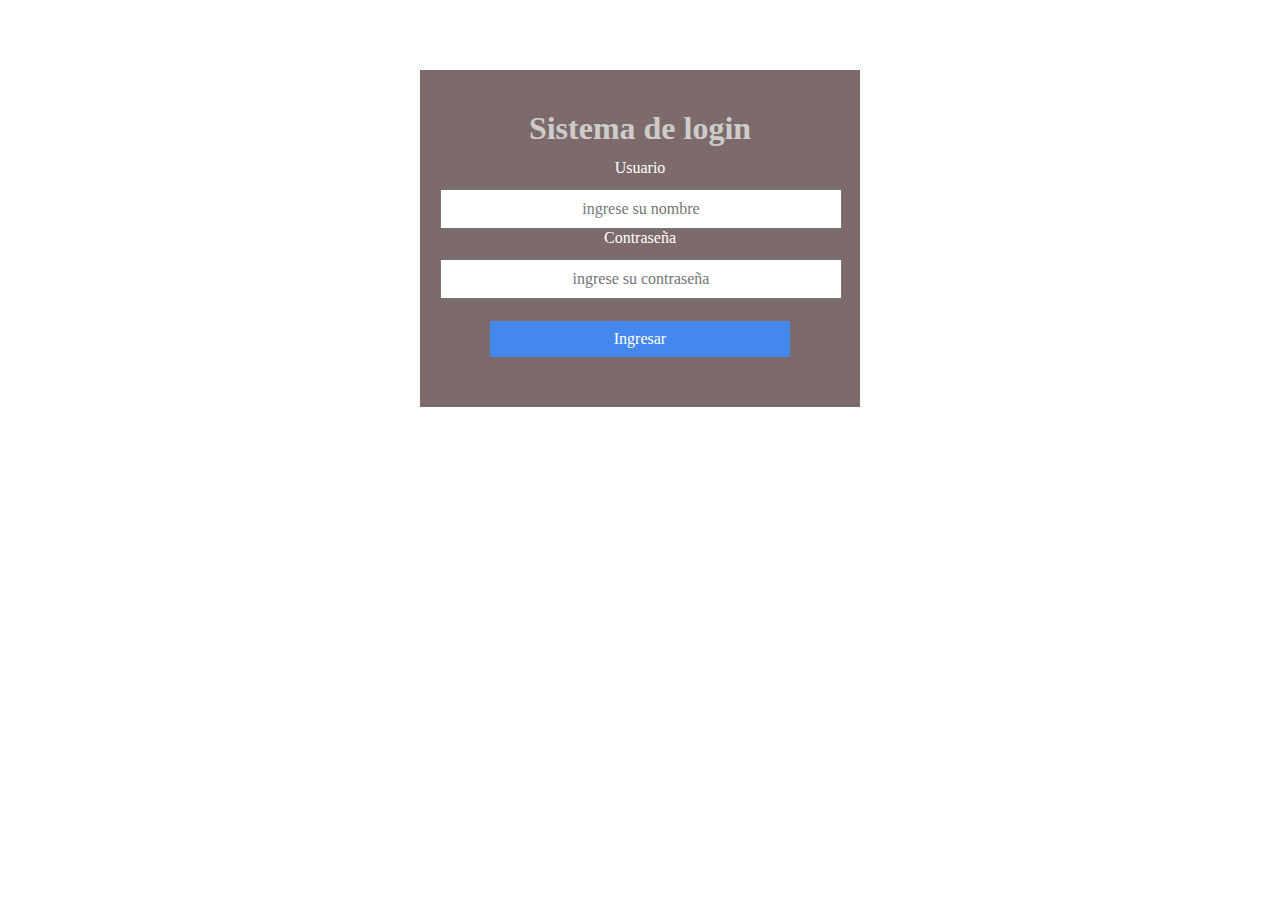
<file: validar/index.html>
<!DOCTYPE html>
<html lang="es">
<head>
    <meta charset="UTF-8">
    <meta name="viewport" content="width=device-width, initial-scale=1.0">
    <title>login</title>
    <link rel="stylesheet" href="css/login.css">
    <link rel="stylesheet" href="css/cabecera.css">
    <link rel="stylesheet" href="https://cdnjs.cloudflare.com/ajax/libs/animate.css/4.0.0/animate.min.css">
</head>
<body>
   <form action="index2.html" method="post">
   <h1 class="animate__animated animate__backInLeft">Sistema de login</h1>
   <p>Usuario <input type="text" placeholder="ingrese su nombre" name="usuario"></p>
   <p>Contraseña <input type="password" placeholder="ingrese su contraseña" name="contraseña"></p>
   <input type="submit" value="Ingresar">
   
   </form> 
</body>
</html>
</file>
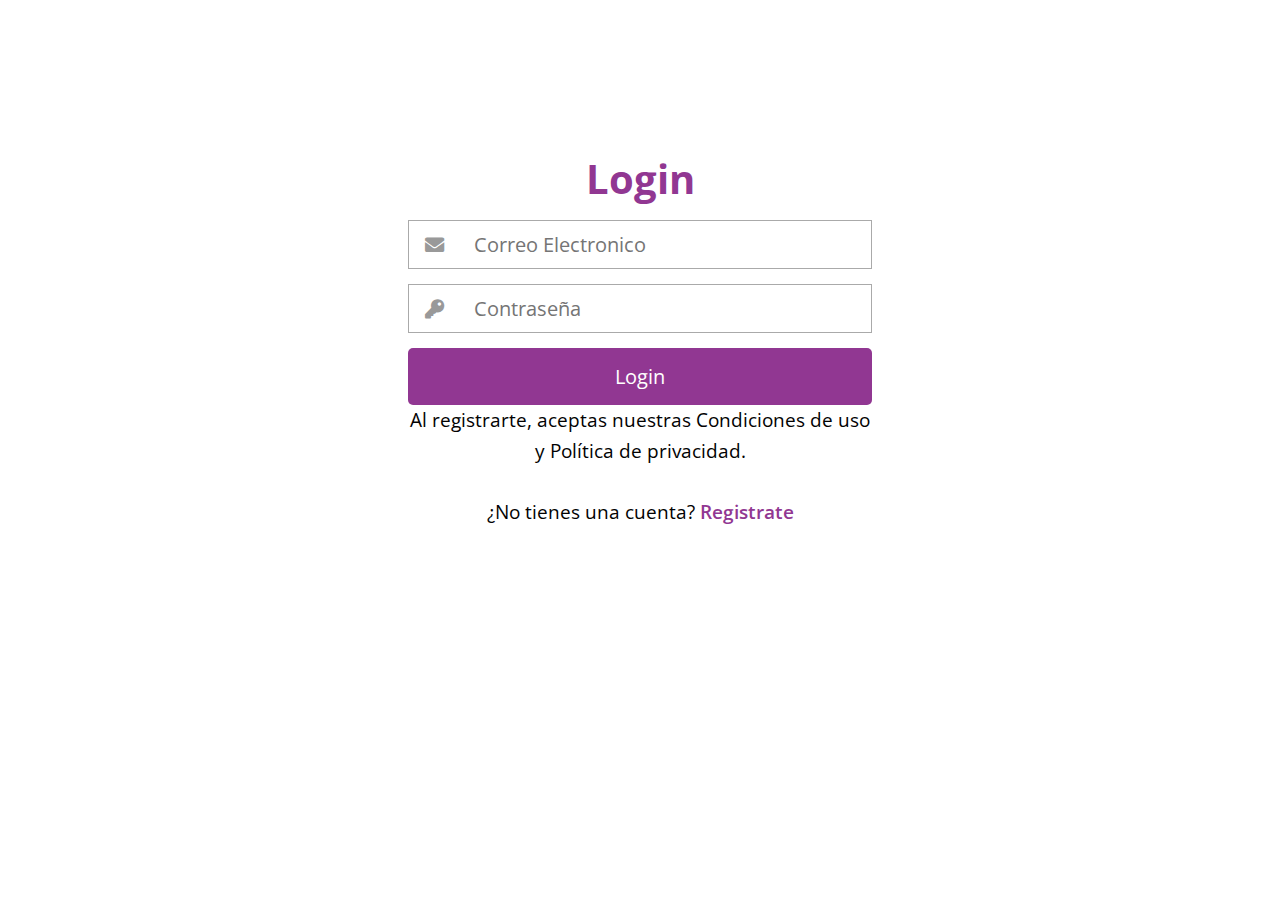
<file: validar/loginvista.html>
<!DOCTYPE html>
<html lang="es">
<head>
	<meta charset="UTF-8">
	<title></title> 
	<meta name="viewport" content="width=device-width, user-scalable=yes, initial-scale=1.0, maximum-scale=3.0, minimum-scale=1.0">
 <link rel="stylesheet" href="https://use.fontawesome.com/releases/v5.6.3/css/all.css" >
	<link rel="stylesheet" href="estilos.css">
	

</head>  
<body>
    <form class="formulario">
    
    <h1>Login</h1>
     <div class="contenedor">
     
     
         
         <div class="input-contenedor">
         <i class="fas fa-envelope icon"></i>
         <input type="text" placeholder="Correo Electronico">
         
         </div>
         
         <div class="input-contenedor">
        <i class="fas fa-key icon"></i>
         <input type="password" placeholder="Contraseña">
         
         </div>
         <input type="submit" value="Login" class="button">
         <p>Al registrarte, aceptas nuestras Condiciones de uso y Política de privacidad.</p>
         <p>¿No tienes una cuenta? <a class="link" href="registrarvista.html">Registrate </a></p>
     </div>
    </form>
</body>
</html>
</file>
<file: validar/css/login.css>
* {
	padding: 0;
	margin: 0;
	font-family: century gothic;
	text-align: center;
}

form {
	padding: 50px 20px;
	background-color: #381b1ba6;
	margin: calc(25% + 100px);
	margin-top: 70px;
	padding-top: 28px;
	margin-bottom: 30px
}

h1 {
	text-align: center;
	padding: 12px;
	color: rgb(206, 203, 203)
}

input {
	width: calc(100% - 20px);
	padding: 9px;
	margin: auto;
	margin-top: 12px;
	font-size: 16px
}

input[type='submit']{
	background-color: #48e;
	color: #fff;
	width: calc(80% - 20px);
	margin: 0 10%;
	margin-top: 22px;
	border: none;
	
}


.ok {
	text-align: center;
	width: 100%;
	padding: 12px;
	background-color: #1e6;
	color: #fff
}
.bad {
	text-align: center;
	width: 100%;
	padding: 12px;
	background-color: #a22;
	color: #fff
}
.off{
	text-align: center;
	width: 100%;
	padding: 12px;
	background-color: rgb(0, 0, 0);
	color: #fff

}
body{
	background-image:url(https://www.xtrafondos.com/wallpapers/flores-de-cerezo-4625.jpg);
	width: 100%;
	height:100%vh;
	background-size: cover;

	color:white;
	
}
.mensaje{
	width: 100%;
	max-width: 350px;
	margin: auto;
	margin-top: 20px;
	text-align: left;
	padding: 6px;
	color: red;

}
h6 {
	text-align: center;
	padding: 12px;
    color: rgb(206, 203, 203);
    line-height: 20px;
}
.gabo{
	padding: 50px 20px;
	background-color: #381b1ba6;
	margin: calc(25% + 100px);
	margin-top: 70px;
	padding-top: 28px;
    margin-bottom: 30px;
    line-height: 20px;
}
header{
    width: 100%;
    color: #fff;
    display: flex;
    flex-wrap: wrap;
    align-items: center;
    align-content: space-between;
    background-color: rgba(0, 0, 0,.3);
}
header h1{
    margin-left: 5px;
    align-items: center;
    width: calc(20% - 100px);
    font-family: montez;
    font-size: 55px;
}
header a{
    margin-right: 30px;
    text-align: center;
    text-decoration: none;
    color: #fff;
    font-size: 25px;
    transition: all ease 300ms;
}
.login-box{
	background-image:url(../IMG/logogae.png);
	width: 100px;
	height: 100px;
	border-radius: 50%;
	position: absolute;
	top: -50px;
	left: calc(50% - 50px);
}
</file>
<file: validar/css/cabecera.css>
.login-box{

	width: 100px;
	height: 100px;
	border-radius: 50%;
	position: absolute;
    top: 50px;
    left: 10px;
	left: calc(36% - 45px);
}
.lef{
    width: 100px;
	height: 100px;
	border-radius: 50%;
	position: absolute;
    top: 50px;
    left: 10px;
	left: calc(45% - 45px);
}
.righ{
  
    background-position: right;
    position: absolute;
}
</file>
<file: validar/estilos.css>
@import url('https://fonts.googleapis.com/css2?family=Open+Sans:wght@400;700&display=swap');
*{
    margin: 0;
    padding: 0;
    box-sizing: border-box;
    font-family: 'Open Sans', sans-serif;
}
/*:::::Pie de Pagina*/
.pie-pagina{
    width: 100%;
    background-color: #79b3ff;
}
.pie-pagina .grupo-1{
    width: 100%;
    max-width: 1200px;
    margin: auto;
    display:grid;
    grid-template-columns: repeat(3, 1fr);
    grid-gap:50px;
    padding: 45px 0px;
}
.pie-pagina .grupo-1 .box figure{
    width: 100%;
    height: 100%;
    display: flex;
    justify-content: center;
    align-items: center;
}
.pie-pagina .grupo-1 .box figure img{
    width: 250px;
}
.pie-pagina .grupo-1 .box h2{
    color: #fff;
    margin-bottom: 25px;
    font-size: 20px;
}
.pie-pagina .grupo-1 .box p{
    color: #efefef;
    margin-bottom: 10px;
}
.pie-pagina .grupo-1 .red-social a{
    display: inline-block;
    text-decoration: none;
    width: 45px;
    height: 45px;
    line-height: 45px;
    color: #fff;
    margin-right: 10px;
    background-color: #306192;
    text-align: center;
    transition: all 300ms ease;
}
.pie-pagina .grupo-1 .red-social a:hover{
    color: aqua;
}
.pie-pagina .grupo-2{
    background-color: #709bd3;
    padding: 15px 10px;
    text-align: center;
    color: #fff;
}
.pie-pagina .grupo-2 small{
    font-size: 15px;
}
@media screen and (max-width:800px){
    .pie-pagina .grupo-1{
        width: 90%;
        grid-template-columns: repeat(1, 1fr);
        grid-gap:30px;
        padding: 35px 0px;
    }
}
/*créditos al canal  https://www.youtube.com/watch?v=ys2kaK8HgnA */
/* hice algunas mejoras */
body {
    font-family: Cambria, Cochin, Georgia, Times, "Times New Roman", serif;
    color: rgb(2, 2, 2);
    font-size: 1.2rem; /*tamaño de las letras*/
    line-height: 1.6em; /* interlineado */
    margin: 0;
  }
  
  h1 {
    font-size: 2rem;
    line-height: 1.3em;
  }
  
  /* parrafos */
  p {
    margin-bottom: 1.6em; /*margen inferior funciona como enter entre parrafos*/
  }
  
  .container {
    width: 85%;
    max-width: 850px;
    color: rgb(0, 0, 0);
    margin: 0 auto;
  }
  .containerr{
    background:rgb(255, 255, 255);
    margin-left: 100px;
    margin-right: 100px;
    margin-bottom: 7%;
    margin-top: 7%;
  }
  
  .containerr h4{
    color: #2955e4;
    text-align: center;
    margin-bottom: 4%;
  }
  .containerr h1{
    color: #2955e4;
    text-align: center;
    margin-bottom: 4%;
  }
  
  .containerr p{
    margin-left: 5%;
    margin-right: 5%;
    margin-bottom: 3%;
    text-align: center;
  }
  .containerrr{
    background:rgb(0, 0, 0);
    margin-left: 250px;
    margin-right: 250px;
    margin-bottom: 7%;
    margin-top: 7%;
  }
  
  .containerrr h4{
    color: #2955e4;
    text-align: center;
    margin-bottom: 4%;
  }
  
  .containerrr p{
    margin-left: 5%;
    margin-right: 5%;
    margin-bottom: 3%;
    text-align: center;
  }
  
  .header {
    background: #79b3ff;/*este es*/
    color: rgb(102, 7, 7);
    padding: 2rem 0;
  
    /* hacer el menu fijo */
    position: right;
    left: 0;
    top: 0;
    /* ocuapamos todo el ancho */
    right: 0;
  }
  
  .header a {
    color: rgb(0, 0, 0);
    text-decoration: none;
  }
  
  .logo-nav-container {
    display: flex;
    justify-content: space-between;
    /* lo alineamos al centro */
    align-items: left;
  
    flex-wrap: wrap;
  }
  
  /* logo */
  .logo {
    letter-spacing: 15px;
    font-size: 1.3em;
  }
  
  .menu-icon {
    display: none;
  }
  
  /* todos los "ul" que esten dentro de "navigation" */
  .navigation ul {
    margin: 0;
    padding: 0;
    list-style: none;
  }
  
  .navigation ul li {
    /* uno al lado del otro */
    display: inline-block;
  }
  
  /* los enlaces dentro del menu */
  .navigation ul li a {
    display: block;
    padding: 0.5rem 1rem;
    transition: all 0.2s linear;
    border-radius: 5px;
  }
  
  .navigation ul li a:hover {
    background: #d77fe9;
  }
  
  .main {
    padding-top: 12rem;
  }
  
  /*PIE DE PAGINA*/
  .footer {
    background: hsl(295, 100%, 86%);
    padding: 4rem 0;
    text-align: center;
    margin-top: 6rem;
  }
  
  
  .menu-link{
      color: black;
  }
  
  .fb{
      color: rgb(4, 4, 138);
  }
  .ws{
    color: rgb(20, 198, 83);
  }
  /* REPONSIVE */
  /* todas las caracteristicas que se mostraran a continuancion seran cuando tenga un ancho maximo de 767px */
  
  @media only screen and (max-width: 767px) {
      .menu-icon{
          display: block;
          cursor: pointer;
      }
  
      .navigation{
          width: 100%;
      }
      .navigation ul{
          display: none;
      }
      .navigation ul.show{
          display: block;
      }
        
      .navigation ul li {
          display: block;
        }
        
        /* los enlaces dentro del menu */
        .navigation ul li a {
          display: block;
          padding: 0.5rem 1rem;
          transition: all 0.2s linear;
          border-radius: 5px;
        }
        
        .navigation ul li a:hover {
          background: #44c1cc;
        }
        .menu > li{
          position: relative;
          display: inline-block;
        }
        
        .menu > li > a{
          display: block;
          padding: 15px 20px;
          color: #353535;
          font-family: 'Open sans';
          text-decoration: none;
        }
        
        .menu li a:hover{
          color: #CE7D35;
          transition: all .3s;
        }
  }
  .navegacion{
      width: 1000px;
      margin: 30px auto;
      background: rgb(0, 0, 0);
  }
  
  .navegacion ul{
      list-style: none;
  }
  
  .menu > li{
      position: relative;
      display: inline-block;
  }
  
  .menu > li > a{
      display: block;
      padding: 15px 20px;
      color: #353535;
      font-family: 'Open sans';
      text-decoration: none;
  }
  
  .menu li a:hover{
      color: #CE7D35;
      transition: all .3s;
  }
  
  /* Submenu*/
  
  .submenu{
      position: absolute;
      background: #333333;
      width: 120%;
      visibility: hidden;
      opacity: 0;
      transition: opacity 1.5s;
  }
  
  .submenu li a{
      display: block;
      padding: 15px;
      color: rgb(248, 248, 248);
      font-family: 'Open sans';
      text-decoration: none;
  }
  
  .menu li:hover .submenu{
      visibility: visible;
      opacity: 1;
  }
  body{
    background-color: rgb(119, 152, 152);
    font-family: sans-serif;
   }
   .containeer{
    margin: auto;
    background-color: rgb(255, 255, 255);
    width: 900px;
    padding: 50px;
   }
   ul, li {
    padding: 0;
    margin: 0;
    list-style: none;
   }
   ul.slider{
    position: relative;
    width: 800px;
    height: 500px;
   }
   ul.slider li {
    position: absolute;
    left: 0px;
    top: 0px;
    opacity: 0;
    width: inherit;
    height: inherit;
    transition: opacity .5s;
    background:rgb(255, 255, 255);
   }
   ul.slider li img{
    width: 100%;
    height: 300px;
    object-fit: cover;
   }
   ul.slider li:first-child {
    opacity: 1; /*Mostramos el primer <li>*/
   }
   ul.slider li:target {
    opacity: 1; /*Mostramos el <li> del enlace que pulsemos*/
   }
   .menuu{
    text-align: center;
    margin: 20px;
   }
   .menuu li{
    display: inline-block;
    text-align: center;
   }
   .menuu li a{
    display: inline-block;
    color: rgb(0, 0, 0);
    text-decoration: none;
    background-color: rgb(255, 255, 255);
    padding: 10px;
    width: 20px;
    height: 20px;
    font-size: 20px;
    border-radius: 100%;
   }
   @import url('https://fonts.googleapis.com/css2?family=Open+Sans&display=swap');
*{
	margin: 0;
	padding: 0;
	box-sizing: border-box;
	font-family: 'Open Sans';
}
body{
	background-image: url(img/fondo.jpg);
	background-size: cover;
}
nav{
	max-width: 900px;
	margin: auto;
	background-color: rgb(255, 176, 240);
	font-size: 20px;
	margin-top: 50px;
}
.menu-horizontal{
	list-style: none;
	display: flex;
	justify-content: space-around;
}
.menu-horizontal > li > a{
	display: block;
	padding: 15px 20px;
	color: white;
	text-decoration: none;
}
.menu-horizontal > li:hover{
	background-color: rgb(255, 176, 240);
}
.menu-vertical{
	position: absolute;
	display: none;
	list-style: none;
	width: 200px;
	background-color: rgb(255, 176, 240);
}
.menu-horizontal li:hover .menu-vertical{
	display: block;
}
.menu-vertical li:hover{
	background-color: rgb(85, 149, 202);
}

.menu-vertical li a{
	display: block;
	color: white;
	text-decoration: none;
	padding: 15px 15px 15px 20px;
}

#html{
	margin: auto;
	padding: 20px;
	max-width: 900px;
	background: white;

}
body {
  font-family: Arial, Helvetica, sans-serif;
  margin: 0;
 background: url(https://s1.1zoom.me/b5050/241/Roses_Many_Pink_color_512131_1920x1080.jpg);
  background-size: cover;
  background-attachment: fixed;
}
* {
  box-sizing: border-box;
}
.contenedor{
  width: 100%;
  padding: 15px;
}
.formulario{
  background: #fff;
  margin-top: 150px;
  padding: 3px;
}
h1{
  text-align: center;
  color: #913792;
  font-size: 40px;
}
input[type="text"],
input[type="password"]{
  font-size: 20px;
  width: 82%;
  padding: 10px;
  border: none;
}
.input-contenedor{
  margin-bottom: 15px;
  border: 1px solid #aaa;
}
.icon{
  min-width: 50px;
  text-align: center;
  color: #999;
}
.button{
  border: none;
  width: 100%;
  color: white;
  font-size: 20px;
  background:  #913792;
  padding: 15px 20px;
  border-radius: 5px;
  cursor: pointer;
}
.button:hover{
  background: cadetblue;
}
p{
  text-align: center;
}
.link{
  text-decoration: none;
    color: #913792;
  font-weight: 600;
}
.link:hover{
   color: cadetblue;
}
@media(min-width:768px)
{
  .formulario{
      margin: auto;
      width: 500px;
      margin-top: 150px;
      border-radius: 2%;
  }
}
@import url('https://fonts.googleapis.com/css2?family=Poppins:ital,wght@0,100;0,200;0,300;0,400;0,500;0,600;0,700;0,800;0,900;1,100;1,200;1,300;1,400;1,500;1,600;1,700;1,800;1,900&display=swap');

* {
	padding: 0;
	margin: 0;
	box-sizing: border-box;
}

body {
	height: 100vh;
	display: grid;
	align-items: center;
	font-family: 'Poppins', sans-serif;
}

.contact-wrap {
	width: 80%;
	height: auto;
	margin: auto;
	display: flex;
	flex-wrap: wrap;
}

.contact-in {
	padding: 40px 30px;
}

.contact-in:nth-child(1) {
	flex: 30%;
	background: url(../images/1.jpg);
	color: #fff;
}

.contact-in:nth-child(2) {
	flex: 45%;
	background: #ed6ded;
}

.contact-in:nth-child(3) {
	flex: 25%;
	padding: 0;
}

.contact-in h1 {
	font-size: 24px;
	color: #fff;
	text-transform: uppercase;
	font-weight: 500;
	margin-bottom: 20px;
}

.contact-in h2 {
	font-size: 20px;
	font-weight: 400;
	margin-bottom: 15px;
}

.contact-in h2 i {
	font-size: 16px;
	width: 40px;
	height: 40px;
	margin-right: 10px;
	background: #f5f5f5;
	color: #000;
	border-radius: 50px;
	line-height: 40px;
	text-align: center;
}

.contact-in p {
	font-size: 14px;
	font-weight: 300;
	margin-bottom: 20px;
}

.contact-in ul {
	padding: 0;
	margin: 0;
}

.contact-in ul li {
	list-style: none;
	display: inline-block;
	margin-right: 5px;
	margin-top: 5px;
}

.contact-in ul li a {
	display: block;
	width: 30px;
	height: 30px;
	text-align: center;
	background: #fff;
	border-radius: 50px;
}

.contact-in ul li a i {
	font-size: 14px;
	line-height: 30px;
	color: #000;
}

.contact-in form {
	width: 100%;
	height: auto;
}

.contact-in-input {
	width: 100%;
	height: 40px;
	margin-bottom: 20px;
	border: 1px solid #fff;
	outline: none;
	padding-left: 5px;
	background: transparent;
	color: #fff;
	font-size: 12px;
	font-weight: 300;
	font-family: 'Poppins', sans-serif;
}

.contact-in-input::placeholder {
	color: #fff;
}

.contact-in-textarea {
	width: 100%;
	height: 140px;
	margin-bottom: 20px;
	border: 1px solid #fff;
	outline: none;
	padding-top: 5px;
	padding-left: 5px;
	background: transparent;
	color: #fff;
	font-size: 12px;
	font-weight: 300;
	font-family: 'Poppins', sans-serif;
}

.contact-in-textarea::placeholder {
	color: #fff;
}

.contact-in-btn {
	width: 100%;
	height: 40px;
	border: 1px solid #fff;
	outline: none;
	background: transparent;
	color: #fff;
	font-size: 12px;
	font-weight: 300;
	font-family: 'Poppins', sans-serif;
	cursor: pointer;
}

.contact-in iframe {
	width: 100%;
	height: 100%;
}

@media only screen and (max-width:480px) {
	.contact-in:nth-child(1) {
		flex: 50%;
	}

	.contact-in:nth-child(2) {
		flex: 50%;
	}

	.contact-in:nth-child(3) {
		flex: 100%;
	}

}

@media only screen and (max-width:360px) {
	.contact-in:nth-child(1) {
		flex: 50%;
	}

	.contact-in:nth-child(2) {
		flex: 50%;
	}

	.contact-in:nth-child(3) {
		flex: 100%;
	}

}
</file>
